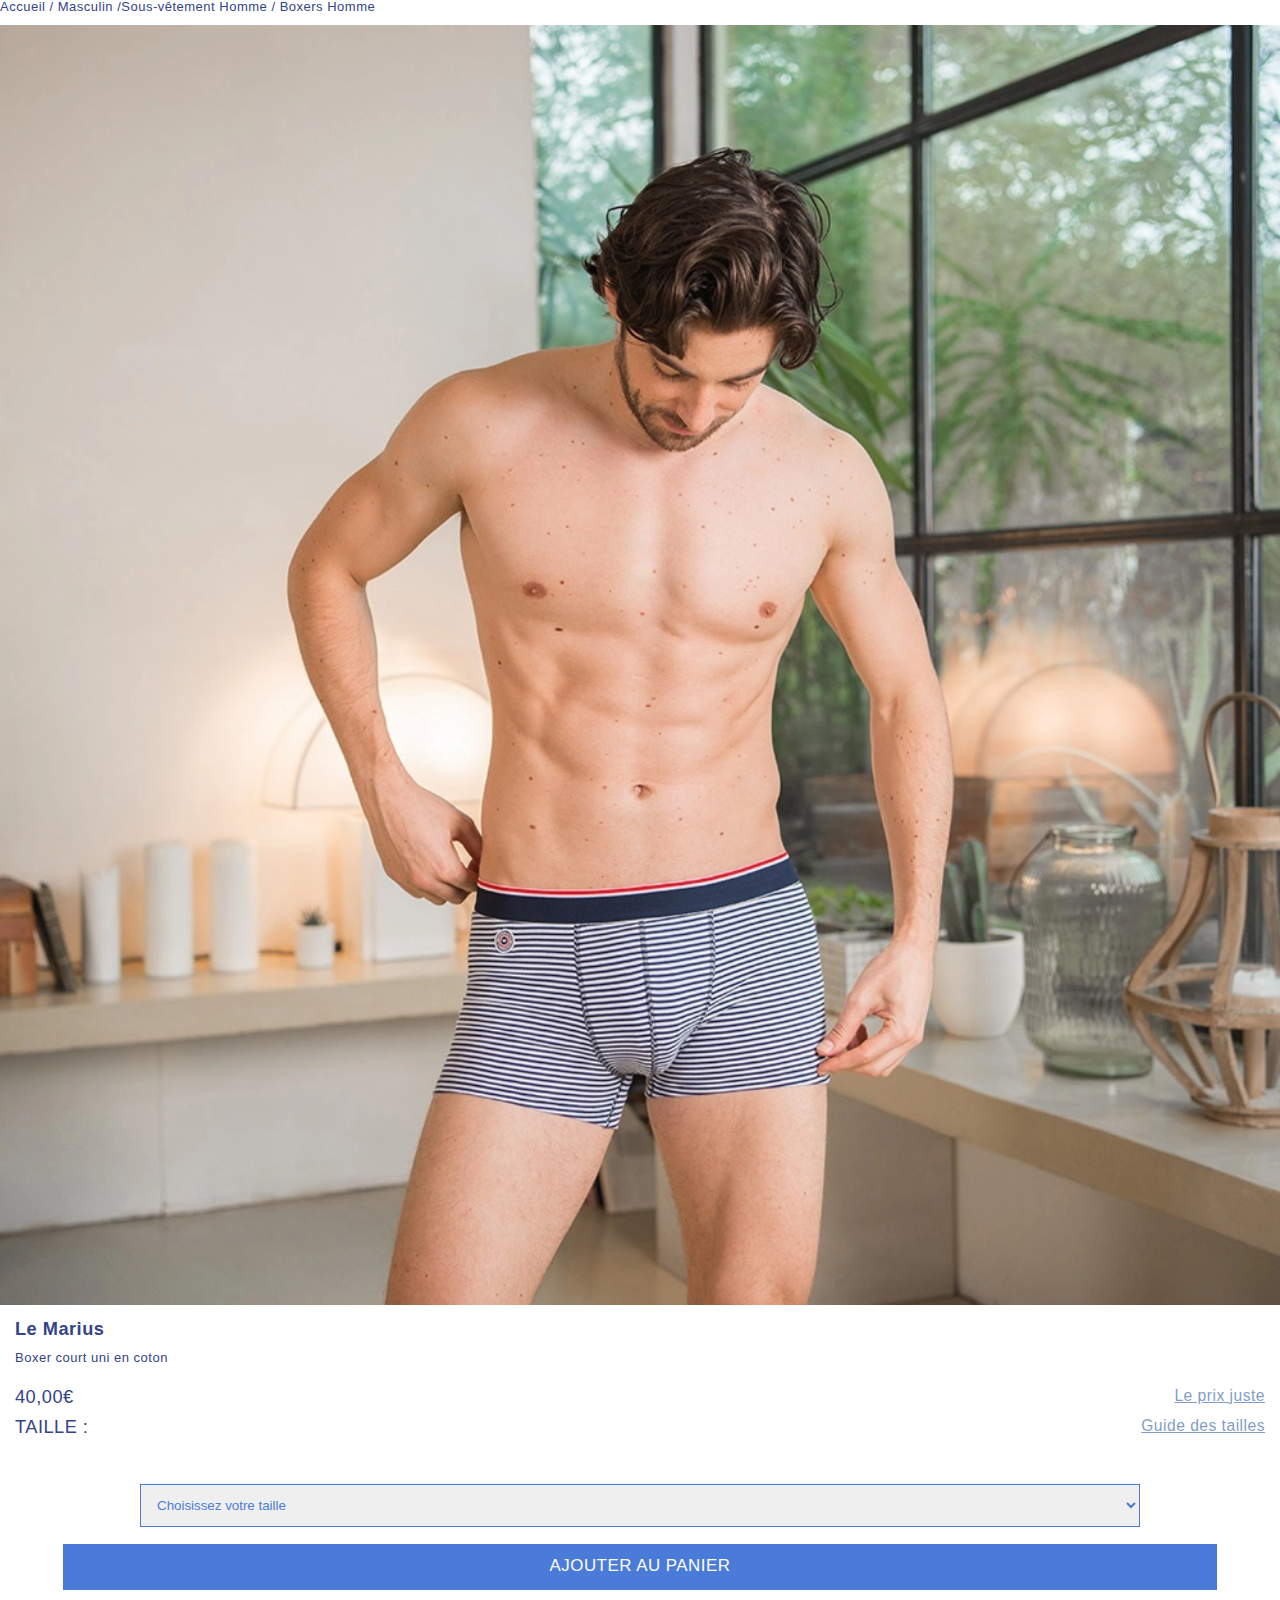
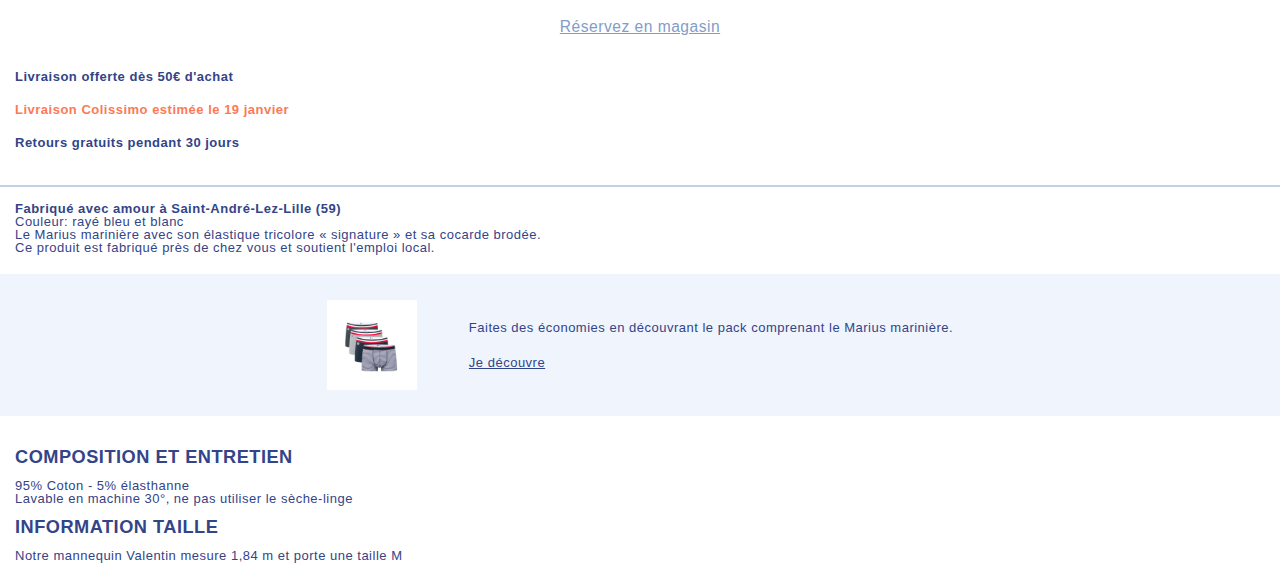
<file: index.html>
<!DOCTYPE html>
<html lang="en">

<head>
    <meta charset="UTF-8">
    <meta name="viewport" content="width=device-width, initial-scale=1.0">
    <title>le slip français</title>
    <link href="assets/reset.css" rel="stylesheet">
    <link href="assets/fonts.css" rel="stylesheet">
    <link href="assets/styles.css" rel="stylesheet">
    <link href="assets/produit-j.css" rel="stylesheet">
</head>

<body>
<main>
    <article>
        <div id="ariane">Accueil / Masculin /Sous-vêtement Homme / Boxers Homme</div>
        <div>
            <img class="full-img" src="assets/img/le-marius-boxer-mariniere-bleu-et-blanc.webp" alt="">
        </div>
        <div class="bloc">
            <h1 class="subtitle">Le Marius</h1>
            <p>Boxer court uni en coton</p>
            <div class="info">
                <div><span class="price">40,00€</span><span class="link">Le prix juste</span></div>
                <div><label class="size" for="size">Taille :</label><span class="link">Guide des tailles</span></div>
                <form action="/panier.html">
                    <select name="size" id="size">
                        <option value="0" selected="selected">Choisissez votre taille</option>
                        <option value="XS">XS</option>
                        <option value="S">S</option>
                        <option value="M">M</option>
                        <option value="L">L</option>
                    </select>
                    <a class='button' href='./panier.html'>Ajouter au panier</a>
                </form>
            </div>
            <a class="link centered" href="" title="Réserver vos produits en magasin">Réservez en magasin</a>
            <div class="info-livraison">
            <p>Livraison offerte dès 50€ d'achat</p>
            <p class="notification">Livraison Colissimo estimée le 19 janvier</p>
            <p>Retours gratuits pendant 30 jours</p>
            </div>
        </div>
        <hr class='separator' />
        <div class='bloc'>
        <p class='bold smaller-text'>Fabriqué avec amour à Saint-André-Lez-Lille (59) </p>
        <p class='smaller-text'>Couleur: rayé bleu et blanc</p>
        <p class='smaller-text'>Le Marius marinière avec son élastique tricolore « signature » et
            sa cocarde brodée.</p>
        <p class='smaller-text'>Ce produit est fabriqué près de chez vous et soutient l'emploi local.</p>
        <div id='reassurance' class='container'>
            <div class='reassurance'>
                <img id="img-reassurance" src="./assets/img/marius-lot.webp" alt="marius" />
            </div>
            <div class='reassurance'>
                <p>Faites des économies
                    en découvrant
                    le pack comprenant
                    le Marius marinière.</p>
                <a class='secondary-link'>Je découvre</a>
            </div>
        </div>
        <!-- <h3 class='subtitle'>AVIS PRODUITS</h3>
      <div id='comments'>
          <p>H.ROLAND</p>
          <p>20/10/2020</p>
          <p>ok.</p>
          <div id='notation'> 
              <div id='star'></div>
          </div>
      </div>
      <hr class='separator'/> -->
        <!-- <div class="container">
        <input id="collapse-domicile" class="nav-bt" type="checkbox" >
        <label class="collapse" for="collapse-domicile">À domicile</label>
        <form>
            <input type="radio" name="livraison" id="colissimo" value="colissimo">
            <label for="colissimo">Colissimo - 6,00€</label>

            <input type="radio" name="livraison" id="courrier" value="courrier">
            <label for="courrier">Courrier international - 3,50€</label>
        </form>
    </div> -->
        <h3 class='subtitle'>COMPOSITION ET ENTRETIEN</h3>
        <p>95% Coton - 5% élasthanne</p>
        <p>Lavable en machine 30°, ne pas utiliser le sèche-linge</p>
        <h3 class='subtitle'>INFORMATION TAILLE</h3>
        <p>Notre mannequin Valentin mesure 1,84 m et porte
            une taille M</p>
    </article>
</div>
</main>
</main>
</body>

</html>
</file>
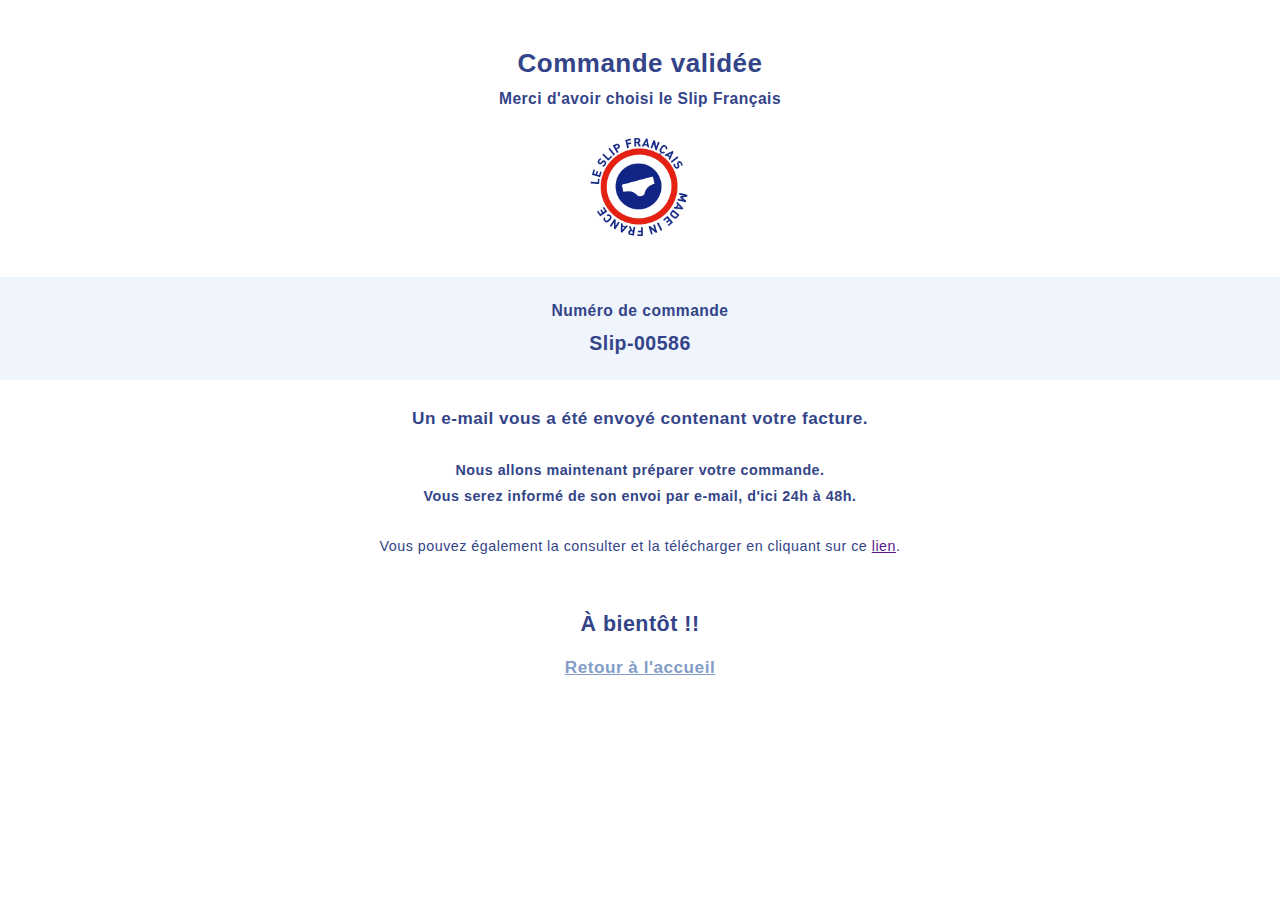
<file: confirmation.html>
<!DOCTYPE html>
<html lang="en">
    <head>
        <meta charset="UTF-8">
        <meta name="viewport" content="width=device-width, user-scalable=no, initial-scale=1.0, maximum-scale=1.0, minimum-scale=1.0">
        <meta http-equiv="X-UA-Compatible" content="ie=edge">
        <link href="assets/reset.css" rel="stylesheet" type="text/css">
        <link href="assets/fonts.css" rel="stylesheet" type="text/css">
        <link href="assets/styles.css" rel="stylesheet" type="text/css">
        <link href="assets/confirmation.css" rel="stylesheet" type="text/css">
        <title>Commande confirmée - Merci -Le Slip Français</title>
    </head>
    <body>
        <main>
            <article id="confirmation-bloc">
                <header>
                    <h1 class="confirmation-titre">Commande validée</h1>
                    <div class="sub-title">Merci d'avoir choisi le Slip Français</div>
                    <div class="logo"><img src="assets/img/logo-slip-francais.png" alt="Logo Slip Français"></div>
                </header>
                <div id="numero-commande">
                    <p>Numéro de commande</p>
                    <p>Slip-00586</p>
                </div>
                <div class="confirmation-info">
                <p>Un e-mail vous a été envoyé contenant votre facture.</p>
                <p>Nous allons maintenant préparer votre commande.</p>
                <p>Vous serez informé de son envoi par e-mail, d'ici 24h à 48h.</p>
                <p>Vous pouvez également la consulter et la télécharger en cliquant sur ce <a href="" title="Récapitulatif de votre commande">lien</a>.</p>
                <p>À bientôt !!</p>
                <a class="link" href="https://www.leslipfrancais.fr/" title="accueil">Retour à l'accueil</a>
                </div>
            </article>
        </main>
    </body>
</html>
</file>
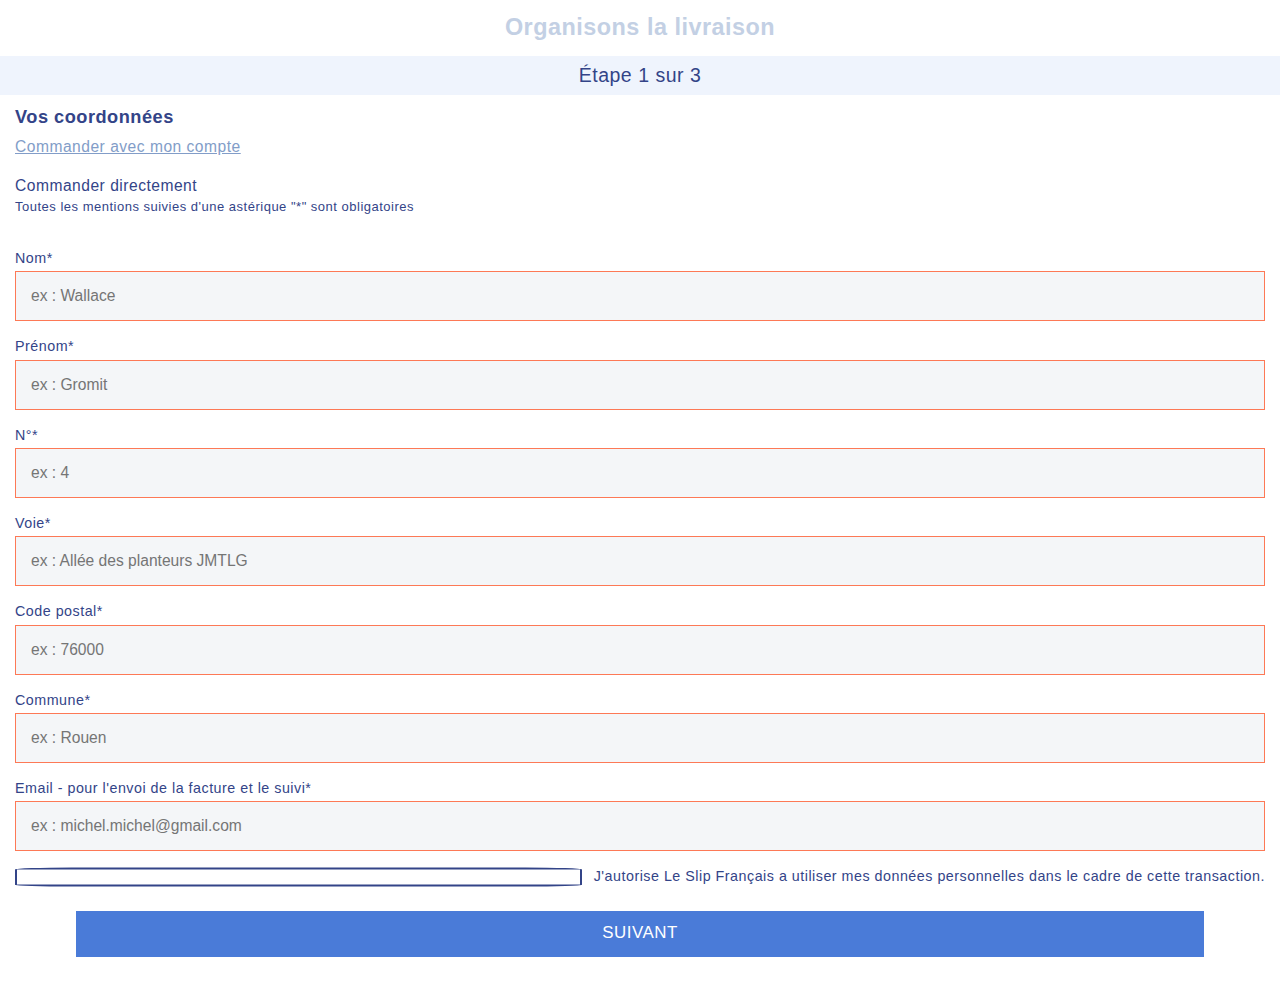
<file: coordonnees.html>
<!DOCTYPE html>
<html lang="en">
<head>
    <meta charset="UTF-8">
    <meta name="viewport"
          content="width=device-width, user-scalable=no, initial-scale=1.0, maximum-scale=1.0, minimum-scale=1.0">
    <meta http-equiv="X-UA-Compatible" content="ie=edge">
    <link href="assets/reset.css" rel="stylesheet" type="text/css">
    <link href="assets/fonts.css" rel="stylesheet" type="text/css">
    <link href="assets/styles.css" rel="stylesheet" type="text/css">
    <link href="assets/coordonnees.css" rel="stylesheet" type="text/css">
    <title>Mode de livraison - Livraison 2/3 - Le Slip Français</title>
</head>
<body>
<main>
    <header>
        <h1 class='title'>Organisons la livraison</h1>
        <div class="container"><p class="stepper-text">Étape 1 sur 3</p></div>
        <h2 class='subtitle'>Vos coordonnées</h2>
    </header>
    <div id="coordonnees-container" class="bloc">
        <a class="link" href="" title="Identifiez-vous">Commander avec mon compte</a>
        <h3>Commander directement</h3>
        <p>Toutes les mentions suivies d'une astérique "*" sont obligatoires</p>
        <form action="/envoi.html" method="post">
            <label for="name" class="require">Nom</label>
                <input id="name" type="text" placeholder="ex : Wallace" required>

            <label for="prenom" class="require">Prénom</label>
                <input id="prenom" type="text" placeholder="ex : Gromit" required>

            <label for="number" class="require">N°</label>
                <input id="number" type="text" placeholder="ex : 4" required>

            <label for="voie" class="require">Voie</label>
                <input id="voie" type="text" placeholder="ex : Allée des planteurs JMTLG" required>

            <label for="postalCode" class="require">Code postal</label>
                <input id="postalCode" type="text" placeholder="ex : 76000" required>

            <label for="city" class="require">Commune</label>
                <input id="city" type="text" placeholder="ex : Rouen" required>

            <label for="email" class="require">Email - pour l'envoi de la facture et le suivi</label>
                <input id="email" type="email" placeholder="ex : michel.michel@gmail.com" required>

            <input id="rgpd" type="checkbox" required>
            <label for="rgpd">J'autorise Le Slip Français a utiliser mes données
                personnelles dans le cadre de cette transaction.</label>
            <div class="bloc">
                <!-- <input class='button' type="submit" value="Suivant"> -->
                <a class='button' href="./envoi.html" title="Valider mes coordonnées et choisir le mode de livraison">Suivant</a>
            </div>
        </form>
    </div>
</main>
</body>
</html>
</file>
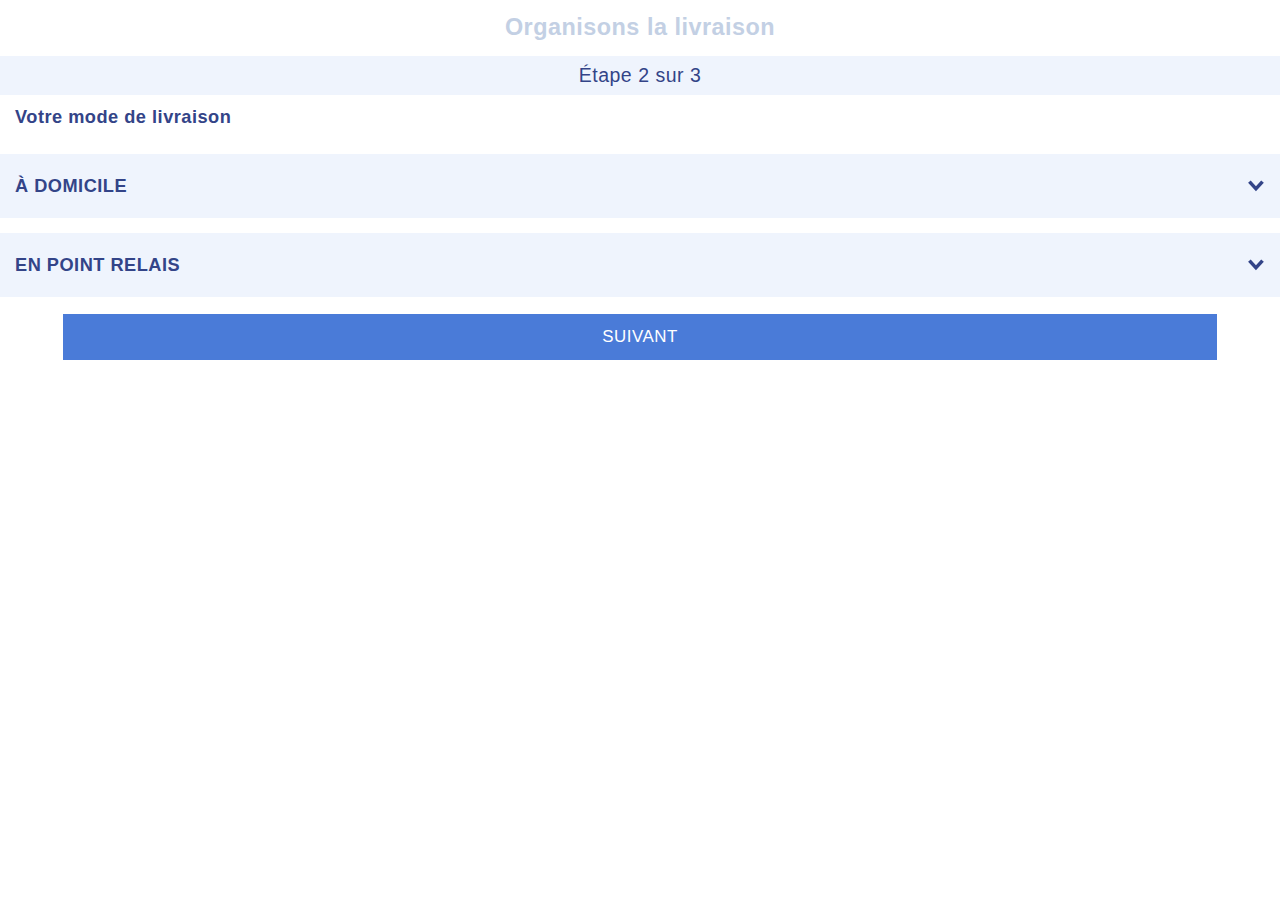
<file: envoi.html>
<!DOCTYPE html>
<html lang="en">
    <head>
        <meta charset="UTF-8">
        <meta name="viewport"
              content="width=device-width, user-scalable=no, initial-scale=1.0, maximum-scale=1.0, minimum-scale=1.0">
        <meta http-equiv="X-UA-Compatible" content="ie=edge">
        <link href="assets/reset.css" rel="stylesheet" type="text/css">
        <link href="assets/fonts.css" rel="stylesheet" type="text/css">
        <link href="assets/styles.css" rel="stylesheet" type="text/css">
        <link href="assets/envoi.css" rel="stylesheet" type="text/css">
        <title>Mode de livraison - Livraison 2/3 - Le Slip Français</title>
    </head>
    <body>
        <main>
            <header>
                <h1 class='title'>Organisons la livraison</h1>
                <div class="container"><p class="stepper-text">Étape 2 sur 3</p></div>
                <h2 class='subtitle'>Votre mode de livraison</h2>
            </header>
            <div class="livraison-type">
                <input id="collapse-domicile" class="nav-bt" type="checkbox" >
                <label class="collapse" for="collapse-domicile">À domicile</label>
                <form>
                    <input type="radio" name="livraison" id="colissimo" value="colissimo">
                    <label for="colissimo">Colissimo - 6,00€</label>

                    <input type="radio" name="livraison" id="courrier" value="courrier">
                    <label for="courrier">Courrier international - 3,50€</label>
                </form>
            </div>
            <div class="livraison-type">
                <h3 class="collapse">En point relais</h3>
            </div>
            <div class="bloc">
            <a class='button' href="./recap.html" title="Valider le mode de livraison et voir le recapitulatif de la commande">Suivant</a>
            </div>
        </main>
    </body>
</html>
</file>
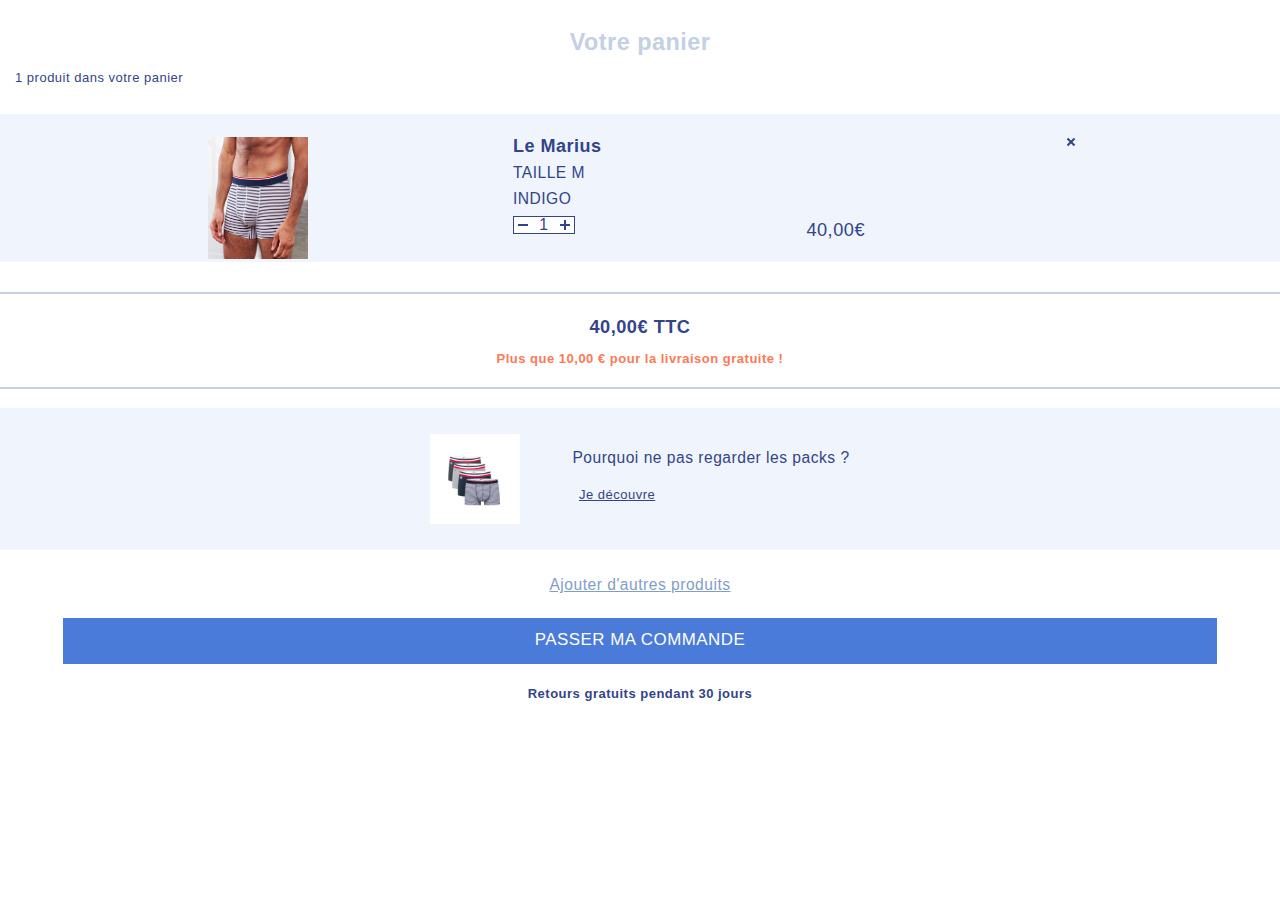
<file: panier.html>
<!DOCTYPE html>
<html lang="fr">

<head>
  <meta charset="UTF-8" />
  <meta name="viewport" content="width=device-width, initial-scale=1.0" />
  <title>Le Slip Français - Panier</title>
  <link href="assets/reset.css" rel="stylesheet" />
  <link href="assets/fonts.css" rel="stylesheet" />
  <link href="assets/styles.css" rel="stylesheet" />
  <link href="assets/panier.css" rel="stylesheet" />
</head>

<body>
  <h1 class='title'>Votre panier</h1>
  <p class='smaller-text'>1 produit dans votre panier </p>
  <div id="product">
    <div>
      <img id="img-product" src="./assets/img/slip.jpg" alt="marius" />
    </div>
    <div>
      <h3>Le Marius</h3>

      <p class='product-info'>Taille M</p>
      <p class='product-info'>indigo</p>

      <div id='quantity'>
        <div>
          <div id='less'></div>
        </div>
        <div id='more-container'>
          <p>1</p>
        </div>
        <div>
          <div id='more'></div>
        </div>
      </div>

    </div>
    <div class='infos'>
      <p class='large-text'>40,00€</p>
    </div>
    <div>
      <div id='cross'></div>
    </div>
  </div>
  <hr class='separator'>
  </hr>
  <div class='fee-area'>
    <p class='large-text bold'> 40,00€ TTC</p>
    <p class='notification bold smaller-text'>Plus que 10,00 € pour la livraison gratuite !</p>
  </div>
  <hr class='separator'>
  </hr>
  <div id='reassurance' class='container'>
    <div class='reassurance'>
      <img id="img-reassurance" src="./assets/img/marius-lot.webp" alt="marius" />
    </div>
    <div class='reassurance'>
      <p>Pourquoi ne pas regarder les packs ?</p>
      <a class='secondary-link'>Je découvre</a>
    </div>
  </div>
  <a class='centered link'>Ajouter d'autres produits</a>
  <a class='button' href='./coordonnees.html'>passer ma commande</a>
  <div id='bottom-mentions'>
    <p class='bold smaller-text'>Retours gratuits pendant 30 jours</p>
  </div>
</body>

</html>
</file>
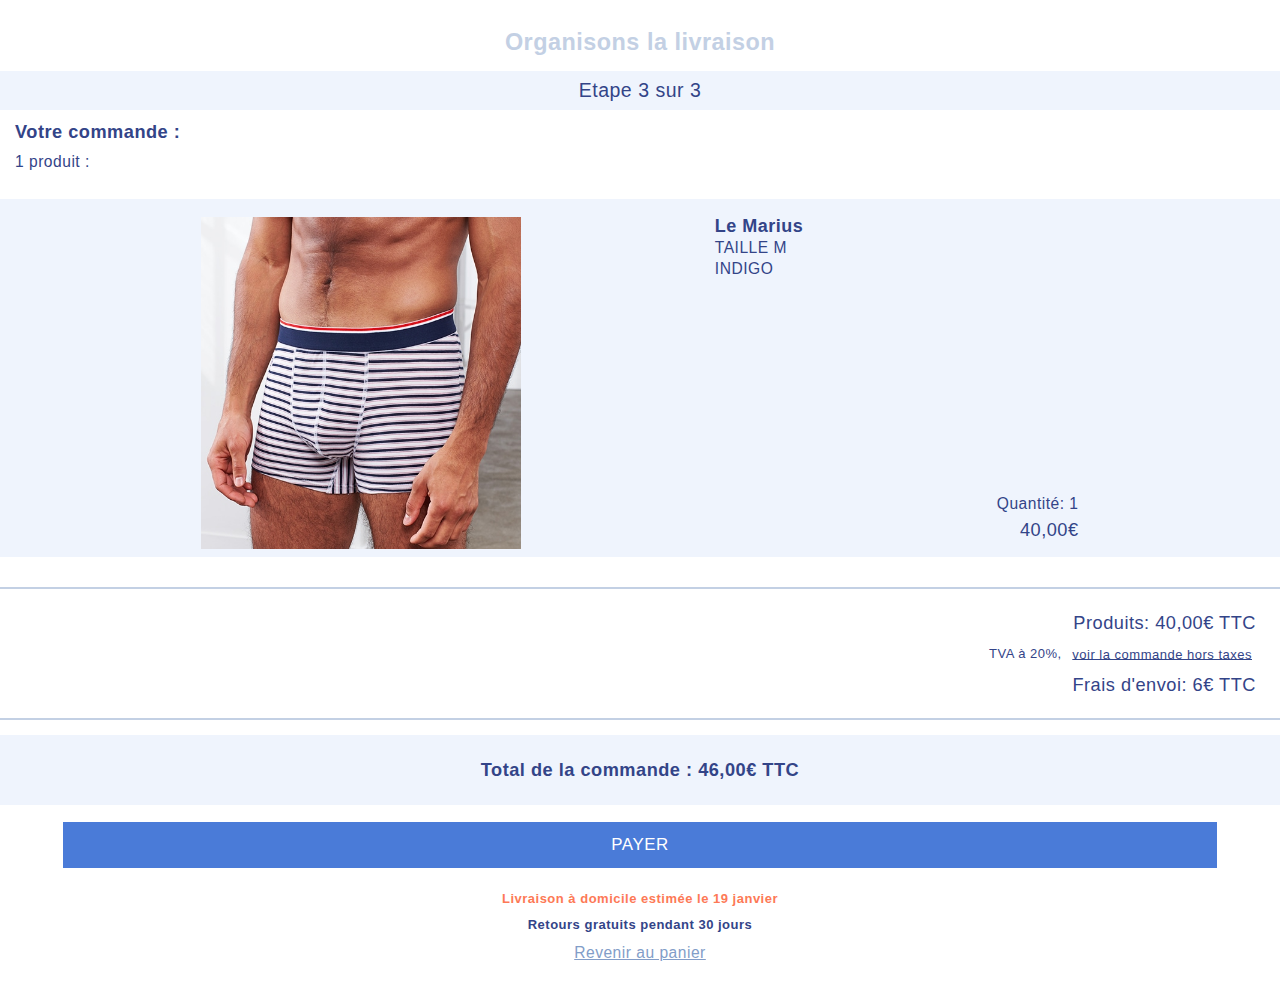
<file: recap.html>
<!DOCTYPE html>
<html lang="fr">

<head>
    <meta charset="UTF-8" />
    <meta name="viewport" content="width=device-width, initial-scale=1.0" />
    <title>Document</title>
    <link href="assets/reset.css" rel="stylesheet" />
    <link href="assets/fonts.css" rel="stylesheet" />
    <link href="assets/styles.css" rel="stylesheet" />
    <link href="assets/recap.css" rel="stylesheet" />
</head>

<body>
    <h1 class='title'>Organisons la livraison</h1>
    <div class='container'>
        <p class="stepper-text">Etape 3 sur 3</p>
    </div>
    <div>
        <h2 class='subtitle'>Votre commande :</h2>
        <p>1 produit :</p>
    </div>
    <div id="product">
        <div>
            <img id="img-product" src="./assets/img/slip.jpg" alt="marius" />
        </div>
        <div>
            <h3>Le Marius</h3>
            <p class='product-info'>Taille M</p>
            <p class='product-info'>indigo</p>
        </div>
        <div class='infos'>
            <p>Quantité: 1</p>
            <p class='large-text'>40,00€</p>
        </div>
    </div>
    <hr class='separator'>
    </hr>
    <div class='fee-area'>
        <p class='large-text'>Produits: 40,00€ TTC</p>
        <p class='smaller-text'>TVA à 20%, <a class='secondary-link' href="#">voir la commande hors taxes</a></p>

        <p class='large-text'>Frais d'envoi: 6€ TTC</p>
    </div>
    <hr class='separator'>
    </hr>

    <div id='price-zone' class='container'>
        <p class='large-text'>Total de la commande : 46,00€ TTC</p>
    </div>
    <a class='button' href='./confirmation.html'>payer</a>
    <div id='bottom-mentions'>
        <p class='notification bold smaller-text'>Livraison à domicile estimée le 19 janvier</p>
        <p class='bold smaller-text'>Retours gratuits pendant 30 jours</p>
        <a href='./panier.html' class='link'>Revenir au panier</a>
    </div>
</body>

</html>
</file>
<file: assets/fonts.css>
@font-face {
    font-family: GT Walsheim;
    src: url("https://cdn.leslipfrancais.fr/themes/theme_nq/fonts/GT-Walsheim-Regular.woff") format("woff"), url("https://cdn.leslipfrancais.fr/themes/theme_nq/fonts/GT-Walsheim-Regular.woff2") format("woff2"), url("https://cdn.leslipfrancais.fr/themes/theme_nq/fonts/GT-Walsheim-Regular.ttf") format("truetype");
    font-style: normal;
    font-weight: 400;
    font-display: swap;
}

@font-face {
    font-family: GT Walsheim;
    src: url("https://cdn.leslipfrancais.fr/themes/theme_nq/fonts/GT-Walsheim-Bold.woff") format("woff"), url("https://cdn.leslipfrancais.fr/themes/theme_nq/fonts/GT-Walsheim-Bold.woff2") format("woff2"), url("https://cdn.leslipfrancais.fr/themes/theme_nq/fonts/GT-Walsheim-Bold.ttf") format("truetype");
    font-style: normal;
    font-weight: 700;
    font-display: swap;
}

@font-face {
    font-family: GT Walsheim;
    src: url("https://cdn.leslipfrancais.fr/themes/theme_nq/fonts/GT-Walsheim-Regular-Oblique.woff") format("woff"), url("https://cdn.leslipfrancais.fr/themes/theme_nq/fonts/GT-Walsheim-Regular-Oblique.woff2") format("woff2"), url("https://cdn.leslipfrancais.fr/themes/theme_nq/fonts/GT-Walsheim-Regular-Oblique.ttf") format("truetype");
    font-style: italic;
    font-weight: 400;
    font-display: swap;
}

@font-face {
    font-family: GT Walsheim;
    src: url("https://cdn.leslipfrancais.fr/themes/theme_nq/fonts/GT-Walsheim-Ultra-Bold.woff") format("woff"), url("https://cdn.leslipfrancais.fr/themes/theme_nq/fonts/GT-Walsheim-Ultra-Bold.woff2") format("woff2"), url("https://cdn.leslipfrancais.fr/themes/theme_nq/fonts/GT-Walsheim-Ultra-Bold.ttf") format("truetype");
    font-style: normal;
    font-weight: 900;
    font-display: swap;
}

@font-face {
    font-family: slip_font;
    src: url("https://cdn.leslipfrancais.fr/themes/theme_nq/fonts/slip_font.eot?oommwi#iefix") format("embedded-opentype"), url("https://cdn.leslipfrancais.fr/themes/theme_nq/fonts/slip_font.ttf?oommwi") format("truetype"), url("https://cdn.leslipfrancais.fr/themes/theme_nq/fonts/slip_font.woff?oommwi") format("woff"), url("https://cdn.leslipfrancais.fr/themes/theme_nq/fonts/slip_font.svg?oommwi#slip_font") format("svg");
    font-style: normal;
    font-weight: 400;
    font-display: auto;
}
</file>
<file: assets/styles.css>
/** VARIABLES*/
/** si besoin : vert -> Element gratuit #29d991*/
:root {
 --red:  #c91b2a ;
 --rouge-icon: #ba2c2d;
 --rouge-subtitle: #fd7956;
 --dark-blue: #334488;
 --light-blue: #eff4fd;
 --medium-blue: #4a7bd8;
 --hover-blue: #829dc8;
 --white: #fff;
 /** fond input et lien nav mobile */
 --light-grey: #f4f6f8;
 --title-grey: #c3d0e4;
 --icon-grey: #ccd4e7;
 --dark-gray: #9ca4c5;
 /* séparateur**/
 --br-grey: #c3d0e4;
}


html {
 font-size: 13px;
 line-height: 1.2;
 font-weight: 400;
 font-family: GT Walsheim,sans-serif;
 letter-spacing: .5px;
 color: var(--dark-blue);
}

img {
 width: auto;
 height: 100%;
}
.bloc {
 padding: 0 15px;
}
/* Boutons  et liens */

.link {
 font-size: 1.2em;
 text-decoration: underline;
 color:var(--hover-blue);
}

.secondary-link {
 text-decoration: underline;
 color:var(--dark-blue);
}

.button {
 display: flex;
 text-decoration: none;
 font-size: 1.3em;
 justify-content: center;
 border: 1px solid var(--medium-blue);
 padding: .8em;
 text-transform: uppercase;
 background-color: var(--medium-blue);
 color: var(--white);
 width: 90%;
 margin: 1em auto;
}
.button:hover, .button:active {
box-shadow: 4px 4px 0 -2px #fff,4px 4px 0 0 var(--medium-blue);
}
body {
    background-color: var(--white);
}
/* Titres */

.title {
 font-size: 1.8em;
 font-weight: bold;
 margin: 0 auto;
 padding: .7em 0 .7em 0;
 color: var(--title-grey);
 width: max-content;
}

.subtitle {
 font-weight: bold;
 margin: 0;
 font-size: 1.4em;
 padding: .7em 0 .7em 0;
 color: var(--dark-blue);
 width: max-content;
}

/**stepper */
.container {
 display: flex;
 justify-content: center;
 background-color: var(--light-blue);
 margin: 0px -15px 0px -15px;
}

.stepper-text {
 padding: 0.5em;
 font-size: 1.5em;
}

/* Formulaires */
input:required:invalid {
 border: 1px solid var(--rouge-subtitle);
 box-shadow: none;
}

.smaller-text {
    font-size: 1em;
  }
  .large-text {
    font-size: 1.4em;
  }
  .bold {
    font-weight: bold;
  }
  .container {
    display: flex;
    justify-content: center;
    background-color: var(--light-blue);
    margin: 0px -15px 0px -15px;
  }
  
  .centered {
    display: flex;
    justify-content: center;
  }
  
  .separator {
    border: 1px solid var(--title-grey);
    margin: 15px -15px 15px -15px;
  }
  .notification {
    color: var(--rouge-subtitle);
  }


  /**styles perrine **/
  .reassurance {
    padding: 0.3em;
    display: flex;
    flex-direction: column;
    justify-content: space-evenly;
    padding: 2em;
  }
  
  #reassurance {
      margin-top: 1.5em;
    margin-bottom: 1.5em;
  }
  
  #img-reassurance {
    width: 10vh;
  }

  #notation {
      width: 15px
  }
  /* #star {
    margin: 50px 0;
    position: relative;
    display: block;
    color: black;
    width: 0px;
    height: 0px;
    border-right: 100px solid transparent;
    border-bottom: 70px solid black;
    border-left: 100px solid transparent;
    transform: rotate(35deg);
  }
  #star:before {
    border-bottom: 80px solid black;
    border-left: 30px solid transparent;
    border-right: 30px solid transparent;
    position: absolute;
    height: 0;
    width: 0;
    top: -45px;
    left: -65px;
    display: block;
    content: '';
    transform: rotate(-35deg);
  }
  #star:after {
    position: absolute;
    display: block;
    color: black;
    top: 3px;
    left: -105px;
    width: 0px;
    height: 0px;
    border-right: 100px solid transparent;
    border-bottom: 70px solid black;
    border-left: 100px solid transparent;
    transform: rotate(-70deg);
    content: '';
  } */




  /**end style perrine*/
</file>
<file: assets/produit-j.css>
.ariane {
    margin-top: 12px;
}
.full-img {
    width: 100vw;
    height: auto;
    margin-top: 12px;
}
.info {
    margin: 24px 0 12px 0;
}
.info > div {
    display: flex;
    justify-content: space-between;
    margin: 12px 0;
}
.price, .size {
    font-size: 1.4em;
}
.size {
    text-transform: uppercase;
}
.info-livraison {
    margin: 36px 0 36px;
    font-weight: 700;
}
.info-livraison >p {
    margin: 20px 0;
}
form {
    display: flex;
    flex-wrap: wrap;
    margin: 48px 0 12px;
    color: var(--medium-blue);
}
select {
    width: 80%;
    margin: auto;
    padding: 12px;
    color: var(--medium-blue);
    border: 1px solid var(--medium-blue);
}
option {
    border: 1px solid var(--medium-blue);
}
</file>
<file: assets/confirmation.css>
#confirmation-bloc {
    text-align: center;
    font-weight: 700;
}

#confirmation-bloc header {
    margin: 50px 15px 30px 15px;
}

.confirmation-titre {
    font-size: 2em;
}
.sub-title {
    margin: 15px 0;
    font-size: 1.2em;
}
#confirmation-bloc .logo {
    width: auto;
    height: 125px;
}

#numero-commande {
    margin-bottom: 30px;
    padding: 15px;
    background-color: var(--light-blue);
}

#numero-commande p {
    padding: 5px 15px ;
    margin: 6px 0;
}

#numero-commande > p:first-of-type {
    font-size: 1.2em;
}

#numero-commande > p:last-of-type {
    font-size: 1.5em;
}

.confirmation-info {
    margin: 0 15px;
    font-size: 1.1em;
}

.confirmation-info > * {
    margin-bottom: 12px;
}

.confirmation-info > p:first-of-type {
    margin-bottom: 36px;
    font-size: 1.2em;
}

.confirmation-info > p:nth-of-type(4) {
    margin-top: 36px;
    font-weight: 400;
}

.confirmation-info > p:last-of-type {
    margin-top: 60px;
    margin-bottom: 24px;
    font-size: 1.5em;
}
</file>
<file: assets/coordonnees.css>
header {
    margin: 0 15px;
}

#coordonnees-container h3 {
    margin: 24px 0 6px;
    font-size: 1.2em;
}

#coordonnees-container form {
    margin-top: 20px;
    margin-bottom: 24px;
    display: flex;
    flex-wrap: wrap;
}

form > * {
    flex: 1 100%;
}

#rgpd {
    display: none;
}

#rgpd + label {
    display: flex;
    position: relative;
}

#rgpd+label:before {
    content: "";
    flex: 1 0 auto;
    display: block;
    width: 1.3em;
    height: 1.3em;
    transform: translateY(-0.1em);
    border: 2px solid var(--dark-blue);
    background: transparent;
    box-sizing: border-box;
    border-radius: 10%;
    margin-right: 12px;
}

#rgpd:checked+label:after {
    content: "";
    position: absolute;
    flex: 1 0 auto;
    display: block;
    width: .9em;
    height: .8em;
    background-color: var(--medium-blue);
    transform: translateX(.2em) translateY(.15em);
    box-sizing: border-box;
    border-radius: 10%;
    margin-right: 12px;
}

.require:after {
    content: "*";
}

#coordonnees-container label {
    padding: 18px 0 6px 0;
    font-size: 1.1em;
}

input[type="text"], input[type="email"] {
    padding: 15px;
    font-size: 1.2em;
    color: var(--dark-blue);
    background-color: var(--light-grey);
    border: 1px solid var(--light-grey);
    caret-color: var(--medium-blue);
    outline: none;
}

input[type="text"]:active, input[type="text"]:focus, input[type="email"]:active, input[type="email"]:focus {
    border: 1px solid var(--medium-blue);
}

input[type="submit"] {
    margin-right: 0;
    margin-left: 0;
    border: 0;
    outline: 0;
    width: 100%;
}
</file>
<file: assets/envoi.css>
header {
    margin: 0 15px;
}

.livraison-type {
    margin: 15px 0;
    padding: 15px;
    background-color: var(--light-blue);
}

form label {
    display: block;
    margin: 15px 0;
    padding: 8px 0;
}

input {
    float: right;
    margin-right: 12px;
}

.nav-bt {
    display: none;
}

form {
    opacity: 0;
    display: none;
}

.nav-bt:checked ~ form {
    opacity: 1;
    display: block;
}

.collapse {
    position: relative;
    display: flex;
    justify-content: space-between;
    font-size: 1.4em;
    font-weight: 700;
    padding: 8px 0;
    text-transform: uppercase;
}

.collapse:after {
    content: "";
    display: block;
    width: 18px;
    height: 18px;
    background-repeat: no-repeat;
    background-size: 18px;
    background-image: url("data:image/svg+xml;charset=utf-8,%3Csvg xmlns='http://www.w3.org/2000/svg' viewBox='0 0 15 15' fill='%23348'%3E%3Cpath d='M14.04 4.83l-6.59 7.13L.91 4.83l2.17-1.97 4.39 4.79 4.35-4.79 2.22 1.97z'/%3E%3C/svg%3E");
}

.nav-bt:checked+.collapse:after {
    background-image: url("data:image/svg+xml;charset=utf-8,%3Csvg xmlns='http://www.w3.org/2000/svg' viewBox='0 0 15 10' fill='%23348'%3E%3Cpath d='M.91 7.49L7.5.36l6.54 7.13-2.18 1.97-4.39-4.79-4.35 4.79L.91 7.49z'/%3E%3C/svg%3E");
}

input[type="radio"] {
    position: absolute;
    opacity: 0;
}
label {
    position: relative;
}

input[type=radio] + label:before,
input[type=radio] + label:after {
    content: '';
    position: absolute;
    border-radius: 50%;
    right: 12px;
    box-sizing: border-box;
}

input[type=radio] + label:before {
    display: inline-block;
    width: 1.2em;
    height: 1.2em;
    transform: translateY(-0.1em);
    border: 2px solid var(--dark-blue);
    background: transparent;
}

input[type=radio]:checked + label:after {
    width: .75em;
    height: .75em;
    transform: translateY(0.125em) translateX(-0.25em);
    background-color: var(--dark-blue);
}

input[type=radio]:focus + label:before {
    outline: 0.05rem dotted;
}
</file>
<file: assets/panier.css>
/**utilies */
body {
  margin: 15px;
}
p {
  font-size: 1.2em;
}

.button {
  display: flex;
  text-decoration: none;
  font-size: 1.3em;
  justify-content: center;
  border: 1px solid var(--medium-blue);
  padding: 0.8em;
  text-transform: uppercase;
  background-color: var(--medium-blue);
  color: var(--white);
  width: 90%;
  margin: 1em auto;
}

.link {
  font-size: 1.2em;
  text-decoration: underline;
  color: var(--hover-blue);
}

.secondary-link {
  text-decoration: underline;
  color: var(--dark-blue);
}

.title {
  font-size: 1.8em;
  font-weight: bold;
  padding: 0.7em 0 0.7em 0;
  color: var(--title-grey);
  width: max-content;
}

.subtitle {
  font-weight: bold;
  margin: 0px;
  font-size: 1.4em;
  padding: 0.7em 0 0.7em 0;
  color: var(--dark-blue);
  width: max-content;
}

/**stepper */

.stepper-text {
  padding: 0.5em;
  font-size: 1.5em;
}

/**products */
#img-product {
  width: 100px;
}
#product {
  display: flex;
  justify-content: space-evenly;
  background-color: var(--light-blue);
  padding: 1em;
  margin: 30px -15px 30px -15px;
}

#product > div > * {
  margin: 10px;
}

#product > div > p.product-info {
  text-transform: uppercase;
}

#product > div > h3 {
  font-size: 18px;
  font-weight: bold;
}
.infos {
  display: flex;
  flex-direction: column;
  justify-content: end;
  align-items: flex-end;
}

/**calcul zone */
.fee-area {
  display: flex;
  flex-direction: column;
  align-items: center;
}

.fee-area > * {
  margin: 0.5em;
}

#bottom-mentions {
  display: flex;
  flex-direction: column;
  align-items: center;
}
#bottom-mentions > p,
a {
  padding: 0.5em;
}

.reassurance {
  padding: 0.3em;
  display: flex;
  flex-direction: column;
  justify-content: space-evenly;
  padding: 2em;
}

#reassurance {
  margin-bottom: 1.5em;
}

#img-reassurance {
  width: 10vh;
}

#cross {
  background: var(--dark-blue);
  height: 10px;
  position: relative;
  width: 2px;
  transform: rotate(45deg);
}
#cross:after {
  background: var(--dark-blue);
  content: "";
  height: 2px;
  left: -4px;
  position: absolute;
  top: 4px;
  width: 10px;
}

/** quantity */
#quantity {
  display: flex;
  justify-content: space-around;
  align-items: center;
  background-color: var(--white);
  border: 1px solid var(--dark-blue);
  width: 60px;
  margin-top: 1em;
}

#more {
  background: var(--dark-blue);
  height: 10px;
  position: relative;
  width: 2px;
}
#more:after {
  background: var(--dark-blue);
  content: "";
  height: 2px;
  left: -4px;
  position: absolute;
  top: 4px;
  width: 10px;
}

#less {
  background: var(--dark-blue);
  height: 10px;
  position: relative;
  width: 2px;
  transform: rotate(90deg);
}
</file>
<file: assets/recap.css>
/**utilies */
body {
  margin: 15px;
}
p {
  font-size: 1.2em;
}
.smaller-text {
  font-size: 1em;
}
.large-text {
  font-size: 1.4em;
}
.bold {
  font-weight: bold;
}
.container {
  display: flex;
  justify-content: center;
  background-color: var(--light-blue);
  margin: 0px -15px 0px -15px;
}

.separator {
  border: 1px solid var(--title-grey);
  margin: 15px -15px 15px -15px;
}
.notification {
  color: var(--rouge-subtitle);
}

.button {
  display: flex;
  text-decoration: none;
  font-size: 1.3em;
  justify-content: center;
  border: 1px solid var(--medium-blue);
  padding: 0.8em;
  text-transform: uppercase;
  background-color: var(--medium-blue);
  color: var(--white);
  width: 90%;
  margin: 1em auto;
}

.link {
  font-size: 1.2em;
  text-decoration: underline;
  color: var(--hover-blue);
}

.secondary-link {
  text-decoration: underline;
  color: var(--dark-blue);
}

.title {
  font-size: 1.8em;
  font-weight: bold;
  padding: 0.7em 0 0.7em 0;
  color: var(--title-grey);
  width: max-content;
}

.subtitle {
  font-weight: bold;
  margin: 0px;
  font-size: 1.4em;
  padding: 0.7em 0 0.7em 0;
  color: var(--dark-blue);
  width: max-content;
}

/**products */
#img-product {
  width: 25vw;
}
#product {
  display: flex;
  justify-content: space-evenly;
  background-color: var(--light-blue);
  padding: 1em;
  margin: 30px -15px 30px -15px;
}

#product > div > * {
  margin: 5px;
}

#product > div > p.product-info {
  text-transform: uppercase;
}

#product > div > h3 {
  font-size: 18px;
  font-weight: bold;
}
.infos {
  display: flex;
  flex-direction: column;
  justify-content: end;
  align-items: flex-end;
}

/**calcul zone */
.fee-area {
  display: flex;
  flex-direction: column;
  align-items: end;
}

.fee-area > * {
  margin: 0.5em;
}

/**price zone */
#price-zone {
  padding: 2em 0 2em 0;
}

#price-zone > p:first-of-type {
  font-weight: bold;
}

#bottom-mentions {
  display: flex;
  flex-direction: column;
  align-items: center;
}
#bottom-mentions > p,
a {
  padding: 0.5em;
}
</file>
